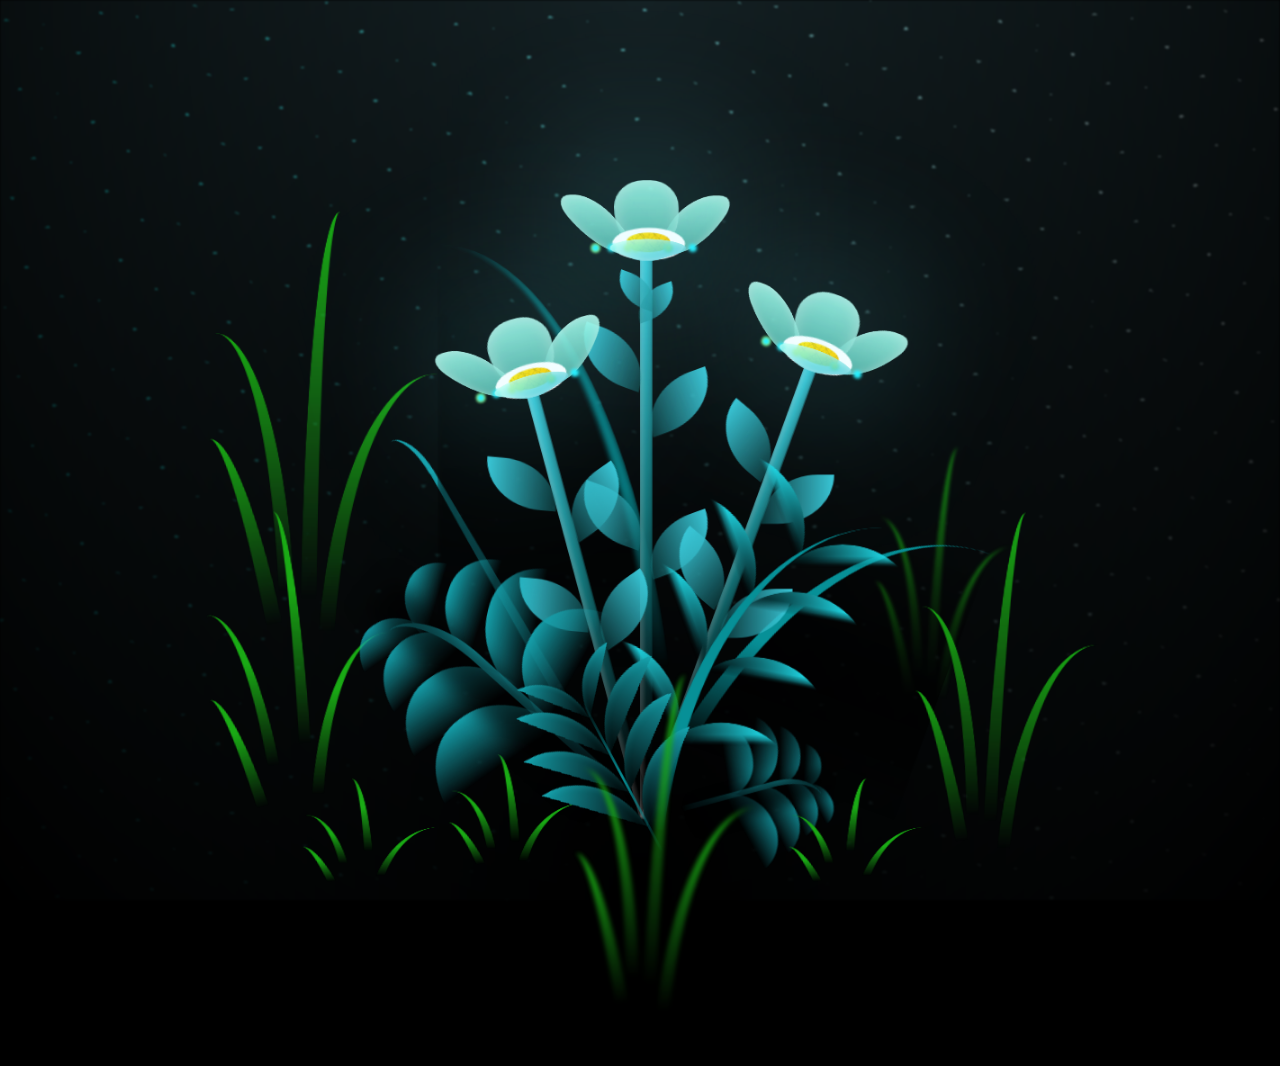
<file: flower.html>
<!DOCTYPE html>
<html lang="en">
<head>
    <meta charset="UTF-8">
    <meta http-equiv="X-UA-Compatible" content="IE=edge">
    <meta name="viewport" content="width=device-width, initial-scale=1.0">
    <link rel="stylesheet" href="css/main.css">
    <title>Sayutii Uzmaa</title>
</head>
<body class="container">
  <!-- Pembuat code: https://codepen.io/mdusmanansari/pen/BamepLe -->
    <div class="night"></div>
    <div class="flowers">
      <div class="flower flower--1">
        <div class="flower__leafs flower__leafs--1">
          <div class="flower__leaf flower__leaf--1"></div>
          <div class="flower__leaf flower__leaf--2"></div>
          <div class="flower__leaf flower__leaf--3"></div>
          <div class="flower__leaf flower__leaf--4"></div>
          <div class="flower__white-circle"></div>
  
          <div class="flower__light flower__light--1"></div>
          <div class="flower__light flower__light--2"></div>
          <div class="flower__light flower__light--3"></div>
          <div class="flower__light flower__light--4"></div>
          <div class="flower__light flower__light--5"></div>
          <div class="flower__light flower__light--6"></div>
          <div class="flower__light flower__light--7"></div>
          <div class="flower__light flower__light--8"></div>
  
        </div>
        <div class="flower__line">
          <div class="flower__line__leaf flower__line__leaf--1"></div>
          <div class="flower__line__leaf flower__line__leaf--2"></div>
          <div class="flower__line__leaf flower__line__leaf--3"></div>
          <div class="flower__line__leaf flower__line__leaf--4"></div>
          <div class="flower__line__leaf flower__line__leaf--5"></div>
          <div class="flower__line__leaf flower__line__leaf--6"></div>
        </div>
      </div>
  
      <div class="flower flower--2">
        <div class="flower__leafs flower__leafs--2">
          <div class="flower__leaf flower__leaf--1"></div>
          <div class="flower__leaf flower__leaf--2"></div>
          <div class="flower__leaf flower__leaf--3"></div>
          <div class="flower__leaf flower__leaf--4"></div>
          <div class="flower__white-circle"></div>
  
          <div class="flower__light flower__light--1"></div>
          <div class="flower__light flower__light--2"></div>
          <div class="flower__light flower__light--3"></div>
          <div class="flower__light flower__light--4"></div>
          <div class="flower__light flower__light--5"></div>
          <div class="flower__light flower__light--6"></div>
          <div class="flower__light flower__light--7"></div>
          <div class="flower__light flower__light--8"></div>
  
        </div>
        <div class="flower__line">
          <div class="flower__line__leaf flower__line__leaf--1"></div>
          <div class="flower__line__leaf flower__line__leaf--2"></div>
          <div class="flower__line__leaf flower__line__leaf--3"></div>
          <div class="flower__line__leaf flower__line__leaf--4"></div>
        </div>
      </div>
  
      <div class="flower flower--3">
        <div class="flower__leafs flower__leafs--3">
          <div class="flower__leaf flower__leaf--1"></div>
          <div class="flower__leaf flower__leaf--2"></div>
          <div class="flower__leaf flower__leaf--3"></div>
          <div class="flower__leaf flower__leaf--4"></div>
          <div class="flower__white-circle"></div>
  
          <div class="flower__light flower__light--1"></div>
          <div class="flower__light flower__light--2"></div>
          <div class="flower__light flower__light--3"></div>
          <div class="flower__light flower__light--4"></div>
          <div class="flower__light flower__light--5"></div>
          <div class="flower__light flower__light--6"></div>
          <div class="flower__light flower__light--7"></div>
          <div class="flower__light flower__light--8"></div>
  
        </div>
        <div class="flower__line">
          <div class="flower__line__leaf flower__line__leaf--1"></div>
          <div class="flower__line__leaf flower__line__leaf--2"></div>
          <div class="flower__line__leaf flower__line__leaf--3"></div>
          <div class="flower__line__leaf flower__line__leaf--4"></div>
        </div>
      </div>
  
      <div class="grow-ans" style="--d:1.2s">
        <div class="flower__g-long">
          <div class="flower__g-long__top"></div>
          <div class="flower__g-long__bottom"></div>
        </div>
      </div>
  
      <div class="growing-grass">
        <div class="flower__grass flower__grass--1">
          <div class="flower__grass--top"></div>
          <div class="flower__grass--bottom"></div>
          <div class="flower__grass__leaf flower__grass__leaf--1"></div>
          <div class="flower__grass__leaf flower__grass__leaf--2"></div>
          <div class="flower__grass__leaf flower__grass__leaf--3"></div>
          <div class="flower__grass__leaf flower__grass__leaf--4"></div>
          <div class="flower__grass__leaf flower__grass__leaf--5"></div>
          <div class="flower__grass__leaf flower__grass__leaf--6"></div>
          <div class="flower__grass__leaf flower__grass__leaf--7"></div>
          <div class="flower__grass__leaf flower__grass__leaf--8"></div>
          <div class="flower__grass__overlay"></div>
        </div>
      </div>
  
      <div class="growing-grass">
        <div class="flower__grass flower__grass--2">
          <div class="flower__grass--top"></div>
          <div class="flower__grass--bottom"></div>
          <div class="flower__grass__leaf flower__grass__leaf--1"></div>
          <div class="flower__grass__leaf flower__grass__leaf--2"></div>
          <div class="flower__grass__leaf flower__grass__leaf--3"></div>
          <div class="flower__grass__leaf flower__grass__leaf--4"></div>
          <div class="flower__grass__leaf flower__grass__leaf--5"></div>
          <div class="flower__grass__leaf flower__grass__leaf--6"></div>
          <div class="flower__grass__leaf flower__grass__leaf--7"></div>
          <div class="flower__grass__leaf flower__grass__leaf--8"></div>
          <div class="flower__grass__overlay"></div>
        </div>
      </div>
  
      <div class="grow-ans" style="--d:2.4s">
        <div class="flower__g-right flower__g-right--1">
          <div class="leaf"></div>
        </div>
      </div>
  
      <div class="grow-ans" style="--d:2.8s">
        <div class="flower__g-right flower__g-right--2">
          <div class="leaf"></div>
        </div>
      </div>
  
      <div class="grow-ans" style="--d:2.8s">
        <div class="flower__g-front">
          <div class="flower__g-front__leaf-wrapper flower__g-front__leaf-wrapper--1">
            <div class="flower__g-front__leaf"></div>
          </div>
          <div class="flower__g-front__leaf-wrapper flower__g-front__leaf-wrapper--2">
            <div class="flower__g-front__leaf"></div>
          </div>
          <div class="flower__g-front__leaf-wrapper flower__g-front__leaf-wrapper--3">
            <div class="flower__g-front__leaf"></div>
          </div>
          <div class="flower__g-front__leaf-wrapper flower__g-front__leaf-wrapper--4">
            <div class="flower__g-front__leaf"></div>
          </div>
          <div class="flower__g-front__leaf-wrapper flower__g-front__leaf-wrapper--5">
            <div class="flower__g-front__leaf"></div>
          </div>
          <div class="flower__g-front__leaf-wrapper flower__g-front__leaf-wrapper--6">
            <div class="flower__g-front__leaf"></div>
          </div>
          <div class="flower__g-front__leaf-wrapper flower__g-front__leaf-wrapper--7">
            <div class="flower__g-front__leaf"></div>
          </div>
          <div class="flower__g-front__leaf-wrapper flower__g-front__leaf-wrapper--8">
            <div class="flower__g-front__leaf"></div>
          </div>
          <div class="flower__g-front__line"></div>
        </div>
      </div>
  
      <div class="grow-ans" style="--d:3.2s">
        <div class="flower__g-fr">
          <div class="leaf"></div>
          <div class="flower__g-fr__leaf flower__g-fr__leaf--1"></div>
          <div class="flower__g-fr__leaf flower__g-fr__leaf--2"></div>
          <div class="flower__g-fr__leaf flower__g-fr__leaf--3"></div>
          <div class="flower__g-fr__leaf flower__g-fr__leaf--4"></div>
          <div class="flower__g-fr__leaf flower__g-fr__leaf--5"></div>
          <div class="flower__g-fr__leaf flower__g-fr__leaf--6"></div>
          <div class="flower__g-fr__leaf flower__g-fr__leaf--7"></div>
          <div class="flower__g-fr__leaf flower__g-fr__leaf--8"></div>
        </div>
      </div>
  
      <div class="long-g long-g--0">
        <div class="grow-ans" style="--d:3s">
          <div class="leaf leaf--0"></div>
        </div>
        <div class="grow-ans" style="--d:2.2s">
          <div class="leaf leaf--1"></div>
        </div>
        <div class="grow-ans" style="--d:3.4s">
          <div class="leaf leaf--2"></div>
        </div>
        <div class="grow-ans" style="--d:3.6s">
          <div class="leaf leaf--3"></div>
        </div>
      </div>
  
      <div class="long-g long-g--1">
        <div class="grow-ans" style="--d:3.6s">
          <div class="leaf leaf--0"></div>
        </div>
        <div class="grow-ans" style="--d:3.8s">
          <div class="leaf leaf--1"></div>
        </div>
        <div class="grow-ans" style="--d:4s">
          <div class="leaf leaf--2"></div>
        </div>
        <div class="grow-ans" style="--d:4.2s">
          <div class="leaf leaf--3"></div>
        </div>
      </div>
  
      <div class="long-g long-g--2">
        <div class="grow-ans" style="--d:4s">
          <div class="leaf leaf--0"></div>
        </div>
        <div class="grow-ans" style="--d:4.2s">
          <div class="leaf leaf--1"></div>
        </div>
        <div class="grow-ans" style="--d:4.4s">
          <div class="leaf leaf--2"></div>
        </div>
        <div class="grow-ans" style="--d:4.6s">
          <div class="leaf leaf--3"></div>
        </div>
      </div>
  
      <div class="long-g long-g--3">
        <div class="grow-ans" style="--d:4s">
          <div class="leaf leaf--0"></div>
        </div>
        <div class="grow-ans" style="--d:4.2s">
          <div class="leaf leaf--1"></div>
        </div>
        <div class="grow-ans" style="--d:3s">
          <div class="leaf leaf--2"></div>
        </div>
        <div class="grow-ans" style="--d:3.6s">
          <div class="leaf leaf--3"></div>
        </div>
      </div>
  
      <div class="long-g long-g--4">
        <div class="grow-ans" style="--d:4s">
          <div class="leaf leaf--0"></div>
        </div>
        <div class="grow-ans" style="--d:4.2s">
          <div class="leaf leaf--1"></div>
        </div>
        <div class="grow-ans" style="--d:3s">
          <div class="leaf leaf--2"></div>
        </div>
        <div class="grow-ans" style="--d:3.6s">
          <div class="leaf leaf--3"></div>
        </div>
      </div>
  
      <div class="long-g long-g--5">
        <div class="grow-ans" style="--d:4s">
          <div class="leaf leaf--0"></div>
        </div>
        <div class="grow-ans" style="--d:4.2s">
          <div class="leaf leaf--1"></div>
        </div>
        <div class="grow-ans" style="--d:3s">
          <div class="leaf leaf--2"></div>
        </div>
        <div class="grow-ans" style="--d:3.6s">
          <div class="leaf leaf--3"></div>
        </div>
      </div>
  
      <div class="long-g long-g--6">
        <div class="grow-ans" style="--d:4.2s">
          <div class="leaf leaf--0"></div>
        </div>
        <div class="grow-ans" style="--d:4.4s">
          <div class="leaf leaf--1"></div>
        </div>
        <div class="grow-ans" style="--d:4.6s">
          <div class="leaf leaf--2"></div>
        </div>
        <div class="grow-ans" style="--d:4.8s">
          <div class="leaf leaf--3"></div>
        </div>
      </div>
  
      <div class="long-g long-g--7">
        <div class="grow-ans" style="--d:3s">
          <div class="leaf leaf--0"></div>
        </div>
        <div class="grow-ans" style="--d:3.2s">
          <div class="leaf leaf--1"></div>
        </div>
        <div class="grow-ans" style="--d:3.5s">
          <div class="leaf leaf--2"></div>
        </div>
        <div class="grow-ans" style="--d:3.6s">
          <div class="leaf leaf--3"></div>
        </div>
      </div>
    </div>
    <script src="main.js"></script>
  </body>
</html>
</file>
<file: css/main.css>
*,
*::after,
*::before {
  padding: 0;
  margin: 0;
  box-sizing: border-box;
}

:root {
  --dark-color: #000;
}

body {
  display: flex;
  align-items: flex-end;
  justify-content: center;
  min-height: 100vh;
  background-color: var(--dark-color);
  overflow: hidden;
  perspective: 1000px;
}

.night {
  position: fixed;
  left: 50%;
  top: 0;
  transform: translateX(-50%);
  width: 100%;
  height: 100%;
  filter: blur(0.1vmin);
  background-image: radial-gradient(ellipse at top, transparent 0%, var(--dark-color)), radial-gradient(ellipse at bottom, var(--dark-color), rgba(145, 233, 255, 0.2)), repeating-linear-gradient(220deg, rgb(0, 0, 0) 0px, rgb(0, 0, 0) 19px, transparent 19px, transparent 22px), repeating-linear-gradient(189deg, rgb(0, 0, 0) 0px, rgb(0, 0, 0) 19px, transparent 19px, transparent 22px), repeating-linear-gradient(148deg, rgb(0, 0, 0) 0px, rgb(0, 0, 0) 19px, transparent 19px, transparent 22px), linear-gradient(90deg, rgb(0, 255, 250), rgb(240, 240, 240));
}

.flowers {
  position: relative;
  transform: scale(0.9);
}

.flower {
  position: absolute;
  bottom: 10vmin;
  transform-origin: bottom center;
  z-index: 10;
  --fl-speed: 0.8s;
}
.flower--1 {
  -webkit-animation: moving-flower-1 4s linear infinite;
          animation: moving-flower-1 4s linear infinite;
}
.flower--1 .flower__line {
  height: 70vmin;
  -webkit-animation-delay: 0.3s;
          animation-delay: 0.3s;
}
.flower--1 .flower__line__leaf--1 {
  -webkit-animation: blooming-leaf-right var(--fl-speed) 1.6s backwards;
          animation: blooming-leaf-right var(--fl-speed) 1.6s backwards;
}
.flower--1 .flower__line__leaf--2 {
  -webkit-animation: blooming-leaf-right var(--fl-speed) 1.4s backwards;
          animation: blooming-leaf-right var(--fl-speed) 1.4s backwards;
}
.flower--1 .flower__line__leaf--3 {
  -webkit-animation: blooming-leaf-left var(--fl-speed) 1.2s backwards;
          animation: blooming-leaf-left var(--fl-speed) 1.2s backwards;
}
.flower--1 .flower__line__leaf--4 {
  -webkit-animation: blooming-leaf-left var(--fl-speed) 1s backwards;
          animation: blooming-leaf-left var(--fl-speed) 1s backwards;
}
.flower--1 .flower__line__leaf--5 {
  -webkit-animation: blooming-leaf-right var(--fl-speed) 1.8s backwards;
          animation: blooming-leaf-right var(--fl-speed) 1.8s backwards;
}
.flower--1 .flower__line__leaf--6 {
  -webkit-animation: blooming-leaf-left var(--fl-speed) 2s backwards;
          animation: blooming-leaf-left var(--fl-speed) 2s backwards;
}
.flower--2 {
  left: 50%;
  transform: rotate(20deg);
  -webkit-animation: moving-flower-2 4s linear infinite;
          animation: moving-flower-2 4s linear infinite;
}
.flower--2 .flower__line {
  height: 60vmin;
  -webkit-animation-delay: 0.6s;
          animation-delay: 0.6s;
}
.flower--2 .flower__line__leaf--1 {
  -webkit-animation: blooming-leaf-right var(--fl-speed) 1.9s backwards;
          animation: blooming-leaf-right var(--fl-speed) 1.9s backwards;
}
.flower--2 .flower__line__leaf--2 {
  -webkit-animation: blooming-leaf-right var(--fl-speed) 1.7s backwards;
          animation: blooming-leaf-right var(--fl-speed) 1.7s backwards;
}
.flower--2 .flower__line__leaf--3 {
  -webkit-animation: blooming-leaf-left var(--fl-speed) 1.5s backwards;
          animation: blooming-leaf-left var(--fl-speed) 1.5s backwards;
}
.flower--2 .flower__line__leaf--4 {
  -webkit-animation: blooming-leaf-left var(--fl-speed) 1.3s backwards;
          animation: blooming-leaf-left var(--fl-speed) 1.3s backwards;
}
.flower--3 {
  left: 50%;
  transform: rotate(-15deg);
  -webkit-animation: moving-flower-3 4s linear infinite;
          animation: moving-flower-3 4s linear infinite;
}
.flower--3 .flower__line {
  -webkit-animation-delay: 0.9s;
          animation-delay: 0.9s;
}
.flower--3 .flower__line__leaf--1 {
  -webkit-animation: blooming-leaf-right var(--fl-speed) 2.5s backwards;
          animation: blooming-leaf-right var(--fl-speed) 2.5s backwards;
}
.flower--3 .flower__line__leaf--2 {
  -webkit-animation: blooming-leaf-right var(--fl-speed) 2.3s backwards;
          animation: blooming-leaf-right var(--fl-speed) 2.3s backwards;
}
.flower--3 .flower__line__leaf--3 {
  -webkit-animation: blooming-leaf-left var(--fl-speed) 2.1s backwards;
          animation: blooming-leaf-left var(--fl-speed) 2.1s backwards;
}
.flower--3 .flower__line__leaf--4 {
  -webkit-animation: blooming-leaf-left var(--fl-speed) 1.9s backwards;
          animation: blooming-leaf-left var(--fl-speed) 1.9s backwards;
}
.flower__leafs {
  position: relative;
  -webkit-animation: blooming-flower 2s backwards;
          animation: blooming-flower 2s backwards;
}
.flower__leafs--1 {
  -webkit-animation-delay: 1.1s;
          animation-delay: 1.1s;
}
.flower__leafs--2 {
  -webkit-animation-delay: 1.4s;
          animation-delay: 1.4s;
}
.flower__leafs--3 {
  -webkit-animation-delay: 1.7s;
          animation-delay: 1.7s;
}
.flower__leafs::after {
  content: "";
  position: absolute;
  left: 0;
  top: 0;
  transform: translate(-50%, -100%);
  width: 8vmin;
  height: 8vmin;
  background-color: #6bf0ff;
  filter: blur(10vmin);
}
.flower__leaf {
  position: absolute;
  bottom: 0;
  left: 50%;
  width: 8vmin;
  height: 11vmin;
  border-radius: 51% 49% 47% 53%/44% 45% 55% 69%;
  background-color: #a7ffee;
  background-image: linear-gradient(to top, #54b8aa, #a7ffee);
  transform-origin: bottom center;
  opacity: 0.9;
  box-shadow: inset 0 0 2vmin rgba(255, 255, 255, 0.5);
}
.flower__leaf--1 {
  transform: translate(-10%, 1%) rotateY(40deg) rotateX(-50deg);
}
.flower__leaf--2 {
  transform: translate(-50%, -4%) rotateX(40deg);
}
.flower__leaf--3 {
  transform: translate(-90%, 0%) rotateY(45deg) rotateX(50deg);
}
.flower__leaf--4 {
  width: 8vmin;
  height: 8vmin;
  transform-origin: bottom left;
  border-radius: 4vmin 10vmin 4vmin 4vmin;
  transform: translate(0%, 18%) rotateX(70deg) rotate(-43deg);
  background-image: linear-gradient(to top, #39c6d6, #a7ffee);
  z-index: 1;
  opacity: 0.8;
}
.flower__white-circle {
  position: absolute;
  left: -3.5vmin;
  top: -3vmin;
  width: 9vmin;
  height: 4vmin;
  border-radius: 50%;
  background-color: #fff;
}
.flower__white-circle::after {
  content: "";
  position: absolute;
  left: 50%;
  top: 45%;
  transform: translate(-50%, -50%);
  width: 60%;
  height: 60%;
  border-radius: inherit;
  background-image: repeating-linear-gradient(135deg, rgba(0, 0, 0, 0.03) 0px, rgba(0, 0, 0, 0.03) 1px, transparent 1px, transparent 12px), repeating-linear-gradient(45deg, rgba(0, 0, 0, 0.03) 0px, rgba(0, 0, 0, 0.03) 1px, transparent 1px, transparent 12px), repeating-linear-gradient(67.5deg, rgba(0, 0, 0, 0.03) 0px, rgba(0, 0, 0, 0.03) 1px, transparent 1px, transparent 12px), repeating-linear-gradient(135deg, rgba(0, 0, 0, 0.03) 0px, rgba(0, 0, 0, 0.03) 1px, transparent 1px, transparent 12px), repeating-linear-gradient(45deg, rgba(0, 0, 0, 0.03) 0px, rgba(0, 0, 0, 0.03) 1px, transparent 1px, transparent 12px), repeating-linear-gradient(112.5deg, rgba(0, 0, 0, 0.03) 0px, rgba(0, 0, 0, 0.03) 1px, transparent 1px, transparent 12px), repeating-linear-gradient(112.5deg, rgba(0, 0, 0, 0.03) 0px, rgba(0, 0, 0, 0.03) 1px, transparent 1px, transparent 12px), repeating-linear-gradient(45deg, rgba(0, 0, 0, 0.03) 0px, rgba(0, 0, 0, 0.03) 1px, transparent 1px, transparent 12px), repeating-linear-gradient(22.5deg, rgba(0, 0, 0, 0.03) 0px, rgba(0, 0, 0, 0.03) 1px, transparent 1px, transparent 12px), repeating-linear-gradient(45deg, rgba(0, 0, 0, 0.03) 0px, rgba(0, 0, 0, 0.03) 1px, transparent 1px, transparent 12px), repeating-linear-gradient(22.5deg, rgba(0, 0, 0, 0.03) 0px, rgba(0, 0, 0, 0.03) 1px, transparent 1px, transparent 12px), repeating-linear-gradient(135deg, rgba(0, 0, 0, 0.03) 0px, rgba(0, 0, 0, 0.03) 1px, transparent 1px, transparent 12px), repeating-linear-gradient(157.5deg, rgba(0, 0, 0, 0.03) 0px, rgba(0, 0, 0, 0.03) 1px, transparent 1px, transparent 12px), repeating-linear-gradient(67.5deg, rgba(0, 0, 0, 0.03) 0px, rgba(0, 0, 0, 0.03) 1px, transparent 1px, transparent 12px), repeating-linear-gradient(67.5deg, rgba(0, 0, 0, 0.03) 0px, rgba(0, 0, 0, 0.03) 1px, transparent 1px, transparent 12px), linear-gradient(90deg, rgb(255, 235, 18), rgb(255, 206, 0));
}
.flower__line {
  height: 55vmin;
  width: 1.5vmin;
  background-image: linear-gradient(to left, rgba(0, 0, 0, 0.2), transparent, rgba(255, 255, 255, 0.2)), linear-gradient(to top, transparent 10%, #14757a, #39c6d6);
  box-shadow: inset 0 0 2px rgba(0, 0, 0, 0.5);
  -webkit-animation: grow-flower-tree 4s backwards;
          animation: grow-flower-tree 4s backwards;
}
.flower__line__leaf {
  --w: 7vmin;
  --h: calc(var(--w) + 2vmin);
  position: absolute;
  top: 20%;
  left: 90%;
  width: var(--w);
  height: var(--h);
  border-top-right-radius: var(--h);
  border-bottom-left-radius: var(--h);
  background-image: linear-gradient(to top, rgba(20, 117, 122, 0.4), #39c6d6);
}
.flower__line__leaf--1 {
  transform: rotate(70deg) rotateY(30deg);
}
.flower__line__leaf--2 {
  top: 45%;
  transform: rotate(70deg) rotateY(30deg);
}
.flower__line__leaf--3, .flower__line__leaf--4, .flower__line__leaf--6 {
  border-top-right-radius: 0;
  border-bottom-left-radius: 0;
  border-top-left-radius: var(--h);
  border-bottom-right-radius: var(--h);
  left: -460%;
  top: 12%;
  transform: rotate(-70deg) rotateY(30deg);
}
.flower__line__leaf--4 {
  top: 40%;
}
.flower__line__leaf--5 {
  top: 0;
  transform-origin: left;
  transform: rotate(70deg) rotateY(30deg) scale(0.6);
}
.flower__line__leaf--6 {
  top: -2%;
  left: -450%;
  transform-origin: right;
  transform: rotate(-70deg) rotateY(30deg) scale(0.6);
}
.flower__light {
  position: absolute;
  bottom: 0vmin;
  width: 1vmin;
  height: 1vmin;
  background-color: rgb(255, 251, 0);
  border-radius: 50%;
  filter: blur(0.2vmin);
  -webkit-animation: light-ans 4s linear infinite backwards;
          animation: light-ans 4s linear infinite backwards;
}
.flower__light:nth-child(odd) {
  background-color: #23f0ff;
}
.flower__light--1 {
  left: -2vmin;
  -webkit-animation-delay: 1s;
          animation-delay: 1s;
}
.flower__light--2 {
  left: 3vmin;
  -webkit-animation-delay: 0.5s;
          animation-delay: 0.5s;
}
.flower__light--3 {
  left: -6vmin;
  -webkit-animation-delay: 0.3s;
          animation-delay: 0.3s;
}
.flower__light--4 {
  left: 6vmin;
  -webkit-animation-delay: 0.9s;
          animation-delay: 0.9s;
}
.flower__light--5 {
  left: -1vmin;
  -webkit-animation-delay: 1.5s;
          animation-delay: 1.5s;
}
.flower__light--6 {
  left: -4vmin;
  -webkit-animation-delay: 3s;
          animation-delay: 3s;
}
.flower__light--7 {
  left: 3vmin;
  -webkit-animation-delay: 2s;
          animation-delay: 2s;
}
.flower__light--8 {
  left: -6vmin;
  -webkit-animation-delay: 3.5s;
          animation-delay: 3.5s;
}
.flower__grass {
  --c: #159faa;
  --line-w: 1.5vmin;
  position: absolute;
  bottom: 12vmin;
  left: -7vmin;
  display: flex;
  flex-direction: column;
  align-items: flex-end;
  z-index: 20;
  transform-origin: bottom center;
  transform: rotate(-48deg) rotateY(40deg);
}
.flower__grass--1 {
  -webkit-animation: moving-grass 2s linear infinite;
          animation: moving-grass 2s linear infinite;
}
.flower__grass--2 {
  left: 2vmin;
  bottom: 10vmin;
  transform: scale(0.5) rotate(75deg) rotateX(10deg) rotateY(-200deg);
  opacity: 0.8;
  z-index: 0;
  -webkit-animation: moving-grass--2 1.5s linear infinite;
          animation: moving-grass--2 1.5s linear infinite;
}
.flower__grass--top {
  width: 7vmin;
  height: 10vmin;
  border-top-right-radius: 100%;
  border-right: var(--line-w) solid var(--c);
  transform-origin: bottom center;
  transform: rotate(-2deg);
}
.flower__grass--bottom {
  margin-top: -2px;
  width: var(--line-w);
  height: 25vmin;
  background-image: linear-gradient(to top, transparent, var(--c));
}
.flower__grass__leaf {
  --size: 10vmin;
  position: absolute;
  width: calc(var(--size) * 2.1);
  height: var(--size);
  border-top-left-radius: var(--size);
  border-top-right-radius: var(--size);
  background-image: linear-gradient(to top, transparent, transparent 30%, var(--c));
  z-index: 100;
}
.flower__grass__leaf--1 {
  top: -6%;
  left: 30%;
  --size: 6vmin;
  transform: rotate(-20deg);
  -webkit-animation: growing-grass-ans--1 2s 2.6s backwards;
          animation: growing-grass-ans--1 2s 2.6s backwards;
}
@-webkit-keyframes growing-grass-ans--1 {
  0% {
    transform-origin: bottom left;
    transform: rotate(-20deg) scale(0);
  }
}
@keyframes growing-grass-ans--1 {
  0% {
    transform-origin: bottom left;
    transform: rotate(-20deg) scale(0);
  }
}
.flower__grass__leaf--2 {
  top: -5%;
  left: -110%;
  --size: 6vmin;
  transform: rotate(10deg);
  -webkit-animation: growing-grass-ans--2 2s 2.4s linear backwards;
          animation: growing-grass-ans--2 2s 2.4s linear backwards;
}
@-webkit-keyframes growing-grass-ans--2 {
  0% {
    transform-origin: bottom right;
    transform: rotate(10deg) scale(0);
  }
}
@keyframes growing-grass-ans--2 {
  0% {
    transform-origin: bottom right;
    transform: rotate(10deg) scale(0);
  }
}
.flower__grass__leaf--3 {
  top: 5%;
  left: 60%;
  --size: 8vmin;
  transform: rotate(-18deg) rotateX(-20deg);
  -webkit-animation: growing-grass-ans--3 2s 2.2s linear backwards;
          animation: growing-grass-ans--3 2s 2.2s linear backwards;
}
@-webkit-keyframes growing-grass-ans--3 {
  0% {
    transform-origin: bottom left;
    transform: rotate(-18deg) rotateX(-20deg) scale(0);
  }
}
@keyframes growing-grass-ans--3 {
  0% {
    transform-origin: bottom left;
    transform: rotate(-18deg) rotateX(-20deg) scale(0);
  }
}
.flower__grass__leaf--4 {
  top: 6%;
  left: -135%;
  --size: 8vmin;
  transform: rotate(2deg);
  -webkit-animation: growing-grass-ans--4 2s 2s linear backwards;
          animation: growing-grass-ans--4 2s 2s linear backwards;
}
@-webkit-keyframes growing-grass-ans--4 {
  0% {
    transform-origin: bottom right;
    transform: rotate(2deg) scale(0);
  }
}
@keyframes growing-grass-ans--4 {
  0% {
    transform-origin: bottom right;
    transform: rotate(2deg) scale(0);
  }
}
.flower__grass__leaf--5 {
  top: 20%;
  left: 60%;
  --size: 10vmin;
  transform: rotate(-24deg) rotateX(-20deg);
  -webkit-animation: growing-grass-ans--5 2s 1.8s linear backwards;
          animation: growing-grass-ans--5 2s 1.8s linear backwards;
}
@-webkit-keyframes growing-grass-ans--5 {
  0% {
    transform-origin: bottom left;
    transform: rotate(-24deg) rotateX(-20deg) scale(0);
  }
}
@keyframes growing-grass-ans--5 {
  0% {
    transform-origin: bottom left;
    transform: rotate(-24deg) rotateX(-20deg) scale(0);
  }
}
.flower__grass__leaf--6 {
  top: 22%;
  left: -180%;
  --size: 10vmin;
  transform: rotate(10deg);
  -webkit-animation: growing-grass-ans--6 2s 1.6s linear backwards;
          animation: growing-grass-ans--6 2s 1.6s linear backwards;
}
@-webkit-keyframes growing-grass-ans--6 {
  0% {
    transform-origin: bottom right;
    transform: rotate(10deg) scale(0);
  }
}
@keyframes growing-grass-ans--6 {
  0% {
    transform-origin: bottom right;
    transform: rotate(10deg) scale(0);
  }
}
.flower__grass__leaf--7 {
  top: 39%;
  left: 70%;
  --size: 10vmin;
  transform: rotate(-10deg);
  -webkit-animation: growing-grass-ans--7 2s 1.4s linear backwards;
          animation: growing-grass-ans--7 2s 1.4s linear backwards;
}
@-webkit-keyframes growing-grass-ans--7 {
  0% {
    transform-origin: bottom left;
    transform: rotate(-10deg) scale(0);
  }
}
@keyframes growing-grass-ans--7 {
  0% {
    transform-origin: bottom left;
    transform: rotate(-10deg) scale(0);
  }
}
.flower__grass__leaf--8 {
  top: 40%;
  left: -215%;
  --size: 11vmin;
  transform: rotate(10deg);
  -webkit-animation: growing-grass-ans--8 2s 1.2s linear backwards;
          animation: growing-grass-ans--8 2s 1.2s linear backwards;
}
@-webkit-keyframes growing-grass-ans--8 {
  0% {
    transform-origin: bottom right;
    transform: rotate(10deg) scale(0);
  }
}
@keyframes growing-grass-ans--8 {
  0% {
    transform-origin: bottom right;
    transform: rotate(10deg) scale(0);
  }
}
.flower__grass__overlay {
  position: absolute;
  top: -10%;
  right: 0%;
  width: 100%;
  height: 100%;
  background-color: rgba(0, 0, 0, 0.6);
  filter: blur(1.5vmin);
  z-index: 100;
}
.flower__g-long {
  --w: 2vmin;
  --h: 6vmin;
  --c: #159faa;
  position: absolute;
  bottom: 10vmin;
  left: -3vmin;
  transform-origin: bottom center;
  transform: rotate(-30deg) rotateY(-20deg);
  display: flex;
  flex-direction: column;
  align-items: flex-end;
  -webkit-animation: flower-g-long-ans 3s linear infinite;
          animation: flower-g-long-ans 3s linear infinite;
}
@-webkit-keyframes flower-g-long-ans {
  0%, 100% {
    transform: rotate(-30deg) rotateY(-20deg);
  }
  50% {
    transform: rotate(-32deg) rotateY(-20deg);
  }
}
@keyframes flower-g-long-ans {
  0%, 100% {
    transform: rotate(-30deg) rotateY(-20deg);
  }
  50% {
    transform: rotate(-32deg) rotateY(-20deg);
  }
}
.flower__g-long__top {
  top: calc(var(--h) * -1);
  width: calc(var(--w) + 1vmin);
  height: var(--h);
  border-top-right-radius: 100%;
  border-right: 0.7vmin solid var(--c);
  transform: translate(-0.7vmin, 1vmin);
}
.flower__g-long__bottom {
  width: var(--w);
  height: 50vmin;
  transform-origin: bottom center;
  background-image: linear-gradient(to top, transparent 30%, var(--c));
  box-shadow: inset 0 0 2px rgba(0, 0, 0, 0.5);
  -webkit-clip-path: polygon(35% 0, 65% 1%, 100% 100%, 0% 100%);
          clip-path: polygon(35% 0, 65% 1%, 100% 100%, 0% 100%);
}
.flower__g-right {
  position: absolute;
  bottom: 6vmin;
  left: -2vmin;
  transform-origin: bottom left;
  transform: rotate(20deg);
}
.flower__g-right .leaf {
  width: 30vmin;
  height: 50vmin;
  border-top-left-radius: 100%;
  border-left: 2vmin solid #079097;
  background-image: linear-gradient(to bottom, transparent, var(--dark-color) 60%);
  -webkit-mask-image: linear-gradient(to top, transparent 30%, #079097 60%);
}
.flower__g-right--1 {
  -webkit-animation: flower-g-right-ans 2.5s linear infinite;
          animation: flower-g-right-ans 2.5s linear infinite;
}
.flower__g-right--2 {
  left: 5vmin;
  transform: rotateY(-180deg);
  -webkit-animation: flower-g-right-ans--2 3s linear infinite;
          animation: flower-g-right-ans--2 3s linear infinite;
}
.flower__g-right--2 .leaf {
  height: 75vmin;
  filter: blur(0.3vmin);
  opacity: 0.8;
}
@-webkit-keyframes flower-g-right-ans {
  0%, 100% {
    transform: rotate(20deg);
  }
  50% {
    transform: rotate(24deg) rotateX(-20deg);
  }
}
@keyframes flower-g-right-ans {
  0%, 100% {
    transform: rotate(20deg);
  }
  50% {
    transform: rotate(24deg) rotateX(-20deg);
  }
}
@-webkit-keyframes flower-g-right-ans--2 {
  0%, 100% {
    transform: rotateY(-180deg) rotate(0deg) rotateX(-20deg);
  }
  50% {
    transform: rotateY(-180deg) rotate(6deg) rotateX(-20deg);
  }
}
@keyframes flower-g-right-ans--2 {
  0%, 100% {
    transform: rotateY(-180deg) rotate(0deg) rotateX(-20deg);
  }
  50% {
    transform: rotateY(-180deg) rotate(6deg) rotateX(-20deg);
  }
}
.flower__g-front {
  position: absolute;
  bottom: 6vmin;
  left: 2.5vmin;
  z-index: 100;
  transform-origin: bottom center;
  transform: rotate(-28deg) rotateY(30deg) scale(1.04);
  -webkit-animation: flower__g-front-ans 2s linear infinite;
          animation: flower__g-front-ans 2s linear infinite;
}
@-webkit-keyframes flower__g-front-ans {
  0%, 100% {
    transform: rotate(-28deg) rotateY(30deg) scale(1.04);
  }
  50% {
    transform: rotate(-35deg) rotateY(40deg) scale(1.04);
  }
}
@keyframes flower__g-front-ans {
  0%, 100% {
    transform: rotate(-28deg) rotateY(30deg) scale(1.04);
  }
  50% {
    transform: rotate(-35deg) rotateY(40deg) scale(1.04);
  }
}
.flower__g-front__line {
  width: 0.3vmin;
  height: 20vmin;
  background-image: linear-gradient(to top, transparent, #079097, transparent 100%);
  position: relative;
}
.flower__g-front__leaf-wrapper {
  position: absolute;
  top: 0;
  left: 0;
  transform-origin: bottom left;
  transform: rotate(10deg);
}
.flower__g-front__leaf-wrapper:nth-child(even) {
  left: 0vmin;
  transform: rotateY(-180deg) rotate(5deg);
  -webkit-animation: flower__g-front__leaf-left-ans 1s ease-in backwards;
          animation: flower__g-front__leaf-left-ans 1s ease-in backwards;
}
.flower__g-front__leaf-wrapper:nth-child(odd) {
  -webkit-animation: flower__g-front__leaf-ans 1s ease-in backwards;
          animation: flower__g-front__leaf-ans 1s ease-in backwards;
}
.flower__g-front__leaf-wrapper--1 {
  top: -8vmin;
  transform: scale(0.7);
  -webkit-animation: flower__g-front__leaf-ans 1s 5.5s ease-in backwards !important;
          animation: flower__g-front__leaf-ans 1s 5.5s ease-in backwards !important;
}
.flower__g-front__leaf-wrapper--2 {
  top: -8vmin;
  transform: rotateY(-180deg) scale(0.7) !important;
  -webkit-animation: flower__g-front__leaf-left-ans-2 1s 4.6s ease-in backwards !important;
          animation: flower__g-front__leaf-left-ans-2 1s 4.6s ease-in backwards !important;
}
.flower__g-front__leaf-wrapper--3 {
  top: -3vmin;
  -webkit-animation: flower__g-front__leaf-ans 1s 4.6s ease-in backwards;
          animation: flower__g-front__leaf-ans 1s 4.6s ease-in backwards;
}
.flower__g-front__leaf-wrapper--4 {
  top: -3vmin;
  transform: rotateY(-180deg) scale(0.9) !important;
  -webkit-animation: flower__g-front__leaf-left-ans-2 1s 4.6s ease-in backwards !important;
          animation: flower__g-front__leaf-left-ans-2 1s 4.6s ease-in backwards !important;
}
@-webkit-keyframes flower__g-front__leaf-left-ans-2 {
  0% {
    transform: rotateY(-180deg) scale(0);
  }
}
@keyframes flower__g-front__leaf-left-ans-2 {
  0% {
    transform: rotateY(-180deg) scale(0);
  }
}
.flower__g-front__leaf-wrapper--5, .flower__g-front__leaf-wrapper--6 {
  top: 2vmin;
}
.flower__g-front__leaf-wrapper--7, .flower__g-front__leaf-wrapper--8 {
  top: 6.5vmin;
}
.flower__g-front__leaf-wrapper--2 {
  -webkit-animation-delay: 5.2s !important;
          animation-delay: 5.2s !important;
}
.flower__g-front__leaf-wrapper--3 {
  -webkit-animation-delay: 4.9s !important;
          animation-delay: 4.9s !important;
}
.flower__g-front__leaf-wrapper--5 {
  -webkit-animation-delay: 4.3s !important;
          animation-delay: 4.3s !important;
}
.flower__g-front__leaf-wrapper--6 {
  -webkit-animation-delay: 4.1s !important;
          animation-delay: 4.1s !important;
}
.flower__g-front__leaf-wrapper--7 {
  -webkit-animation-delay: 3.8s !important;
          animation-delay: 3.8s !important;
}
.flower__g-front__leaf-wrapper--8 {
  -webkit-animation-delay: 3.5s !important;
          animation-delay: 3.5s !important;
}
@-webkit-keyframes flower__g-front__leaf-ans {
  0% {
    transform: rotate(10deg) scale(0);
  }
}
@keyframes flower__g-front__leaf-ans {
  0% {
    transform: rotate(10deg) scale(0);
  }
}
@-webkit-keyframes flower__g-front__leaf-left-ans {
  0% {
    transform: rotateY(-180deg) rotate(5deg) scale(0);
  }
}
@keyframes flower__g-front__leaf-left-ans {
  0% {
    transform: rotateY(-180deg) rotate(5deg) scale(0);
  }
}
.flower__g-front__leaf {
  width: 10vmin;
  height: 10vmin;
  border-radius: 100% 0% 0% 100%/100% 100% 0% 0%;
  box-shadow: inset 0 2px 1vmin hsla(184deg, 97%, 58%, 0.2);
  background-image: linear-gradient(to bottom left, transparent, var(--dark-color)), linear-gradient(to bottom right, #159faa 50%, transparent 50%, transparent);
  -webkit-mask-image: linear-gradient(to bottom right, #159faa 50%, transparent 50%, transparent);
  mask-image: linear-gradient(to bottom right, #159faa 50%, transparent 50%, transparent);
}
.flower__g-fr {
  position: absolute;
  bottom: -4vmin;
  left: vmin;
  transform-origin: bottom left;
  z-index: 10;
  -webkit-animation: flower__g-fr-ans 2s linear infinite;
          animation: flower__g-fr-ans 2s linear infinite;
}
@-webkit-keyframes flower__g-fr-ans {
  0%, 100% {
    transform: rotate(2deg);
  }
  50% {
    transform: rotate(4deg);
  }
}
@keyframes flower__g-fr-ans {
  0%, 100% {
    transform: rotate(2deg);
  }
  50% {
    transform: rotate(4deg);
  }
}
.flower__g-fr .leaf {
  width: 30vmin;
  height: 50vmin;
  border-top-left-radius: 100%;
  border-left: 2vmin solid #079097;
  -webkit-mask-image: linear-gradient(to top, transparent 25%, #079097 50%);
  position: relative;
  z-index: 1;
}
.flower__g-fr__leaf {
  position: absolute;
  top: 0;
  left: 0;
  width: 10vmin;
  height: 10vmin;
  border-radius: 100% 0% 0% 100%/100% 100% 0% 0%;
  box-shadow: inset 0 2px 1vmin hsla(184deg, 97%, 58%, 0.2);
  background-image: linear-gradient(to bottom left, transparent, var(--dark-color) 98%), linear-gradient(to bottom right, #23f0ff 45%, transparent 50%, transparent);
  -webkit-mask-image: linear-gradient(135deg, #159faa 40%, transparent 50%, transparent);
}
.flower__g-fr__leaf--1 {
  left: 20vmin;
  transform: rotate(45deg);
  -webkit-animation: flower__g-fr-leaft-ans-1 0.5s 5.2s linear backwards;
          animation: flower__g-fr-leaft-ans-1 0.5s 5.2s linear backwards;
}
@-webkit-keyframes flower__g-fr-leaft-ans-1 {
  0% {
    transform-origin: left;
    transform: rotate(45deg) scale(0);
  }
}
@keyframes flower__g-fr-leaft-ans-1 {
  0% {
    transform-origin: left;
    transform: rotate(45deg) scale(0);
  }
}
.flower__g-fr__leaf--2 {
  left: 12vmin;
  top: -7vmin;
  transform: rotate(25deg) rotateY(-180deg);
  -webkit-animation: flower__g-fr-leaft-ans-6 0.5s 5s linear backwards;
          animation: flower__g-fr-leaft-ans-6 0.5s 5s linear backwards;
}
.flower__g-fr__leaf--3 {
  left: 15vmin;
  top: 6vmin;
  transform: rotate(55deg);
  -webkit-animation: flower__g-fr-leaft-ans-5 0.5s 4.8s linear backwards;
          animation: flower__g-fr-leaft-ans-5 0.5s 4.8s linear backwards;
}
.flower__g-fr__leaf--4 {
  left: 6vmin;
  top: -2vmin;
  transform: rotate(25deg) rotateY(-180deg);
  -webkit-animation: flower__g-fr-leaft-ans-6 0.5s 4.6s linear backwards;
          animation: flower__g-fr-leaft-ans-6 0.5s 4.6s linear backwards;
}
.flower__g-fr__leaf--5 {
  left: 10vmin;
  top: 14vmin;
  transform: rotate(55deg);
  -webkit-animation: flower__g-fr-leaft-ans-5 0.5s 4.4s linear backwards;
          animation: flower__g-fr-leaft-ans-5 0.5s 4.4s linear backwards;
}
@-webkit-keyframes flower__g-fr-leaft-ans-5 {
  0% {
    transform-origin: left;
    transform: rotate(55deg) scale(0);
  }
}
@keyframes flower__g-fr-leaft-ans-5 {
  0% {
    transform-origin: left;
    transform: rotate(55deg) scale(0);
  }
}
.flower__g-fr__leaf--6 {
  left: 0vmin;
  top: 6vmin;
  transform: rotate(25deg) rotateY(-180deg);
  -webkit-animation: flower__g-fr-leaft-ans-6 0.5s 4.2s linear backwards;
          animation: flower__g-fr-leaft-ans-6 0.5s 4.2s linear backwards;
}
@-webkit-keyframes flower__g-fr-leaft-ans-6 {
  0% {
    transform-origin: right;
    transform: rotate(25deg) rotateY(-180deg) scale(0);
  }
}
@keyframes flower__g-fr-leaft-ans-6 {
  0% {
    transform-origin: right;
    transform: rotate(25deg) rotateY(-180deg) scale(0);
  }
}
.flower__g-fr__leaf--7 {
  left: 5vmin;
  top: 22vmin;
  transform: rotate(45deg);
  -webkit-animation: flower__g-fr-leaft-ans-7 0.5s 4s linear backwards;
          animation: flower__g-fr-leaft-ans-7 0.5s 4s linear backwards;
}
@-webkit-keyframes flower__g-fr-leaft-ans-7 {
  0% {
    transform-origin: left;
    transform: rotate(45deg) scale(0);
  }
}
@keyframes flower__g-fr-leaft-ans-7 {
  0% {
    transform-origin: left;
    transform: rotate(45deg) scale(0);
  }
}
.flower__g-fr__leaf--8 {
  left: -4vmin;
  top: 15vmin;
  transform: rotate(15deg) rotateY(-180deg);
  -webkit-animation: flower__g-fr-leaft-ans-8 0.5s 3.8s linear backwards;
          animation: flower__g-fr-leaft-ans-8 0.5s 3.8s linear backwards;
}
@-webkit-keyframes flower__g-fr-leaft-ans-8 {
  0% {
    transform-origin: right;
    transform: rotate(15deg) rotateY(-180deg) scale(0);
  }
}
@keyframes flower__g-fr-leaft-ans-8 {
  0% {
    transform-origin: right;
    transform: rotate(15deg) rotateY(-180deg) scale(0);
  }
}

.long-g {
  position: absolute;
  bottom: 25vmin;
  left: -42vmin;
  transform-origin: bottom left;
}
.long-g--1 {
  bottom: 0vmin;
  transform: scale(0.8) rotate(-5deg);
}
.long-g--1 .leaf {
  -webkit-mask-image: linear-gradient(to top, transparent 40%, #079097 80%) !important;
}
.long-g--1 .leaf--1 {
  --w: 5vmin;
  --h: 60vmin;
  left: -2vmin;
  transform: rotate(3deg) rotateY(-180deg);
}
.long-g--2, .long-g--3 {
  bottom: -3vmin;
  left: -35vmin;
  transform-origin: center;
  transform: scale(0.6) rotateX(60deg);
}
.long-g--2 .leaf, .long-g--3 .leaf {
  -webkit-mask-image: linear-gradient(to top, transparent 50%, #079097 80%) !important;
}
.long-g--2 .leaf--1, .long-g--3 .leaf--1 {
  left: -1vmin;
  transform: rotateY(-180deg);
}
.long-g--3 {
  left: -17vmin;
  bottom: 0vmin;
}
.long-g--3 .leaf {
  -webkit-mask-image: linear-gradient(to top, transparent 40%, #079097 80%) !important;
}
.long-g--4 {
  left: 25vmin;
  bottom: -3vmin;
  transform-origin: center;
  transform: scale(0.6) rotateX(60deg);
}
.long-g--4 .leaf {
  -webkit-mask-image: linear-gradient(to top, transparent 50%, #079097 80%) !important;
}
.long-g--5 {
  left: 42vmin;
  bottom: 0vmin;
  transform: scale(0.8) rotate(2deg);
}
.long-g--6 {
  left: 0vmin;
  bottom: -20vmin;
  z-index: 100;
  filter: blur(0.3vmin);
  transform: scale(0.8) rotate(2deg);
}
.long-g--7 {
  left: 35vmin;
  bottom: 20vmin;
  z-index: -1;
  filter: blur(0.3vmin);
  transform: scale(0.6) rotate(2deg);
  opacity: 0.7;
}
.long-g .leaf {
  --w: 15vmin;
  --h: 40vmin;
  --c: #1aaa15;
  position: absolute;
  bottom: 0;
  width: var(--w);
  height: var(--h);
  border-top-left-radius: 100%;
  border-left: 2vmin solid var(--c);
  -webkit-mask-image: linear-gradient(to top, transparent 20%, var(--dark-color));
  transform-origin: bottom center;
}
.long-g .leaf--0 {
  left: 2vmin;
  -webkit-animation: leaf-ans-1 4s linear infinite;
          animation: leaf-ans-1 4s linear infinite;
}
.long-g .leaf--1 {
  --w: 5vmin;
  --h: 60vmin;
  -webkit-animation: leaf-ans-1 4s linear infinite;
          animation: leaf-ans-1 4s linear infinite;
}
.long-g .leaf--2 {
  --w: 10vmin;
  --h: 40vmin;
  left: -0.5vmin;
  bottom: 5vmin;
  transform-origin: bottom left;
  transform: rotateY(-180deg);
  -webkit-animation: leaf-ans-2 3s linear infinite;
          animation: leaf-ans-2 3s linear infinite;
}
.long-g .leaf--3 {
  --w: 5vmin;
  --h: 30vmin;
  left: -1vmin;
  bottom: 3.2vmin;
  transform-origin: bottom left;
  transform: rotate(-10deg) rotateY(-180deg);
  -webkit-animation: leaf-ans-3 3s linear infinite;
          animation: leaf-ans-3 3s linear infinite;
}

@-webkit-keyframes leaf-ans-1 {
  0%, 100% {
    transform: rotate(-5deg) scale(1);
  }
  50% {
    transform: rotate(5deg) scale(1.1);
  }
}

@keyframes leaf-ans-1 {
  0%, 100% {
    transform: rotate(-5deg) scale(1);
  }
  50% {
    transform: rotate(5deg) scale(1.1);
  }
}
@-webkit-keyframes leaf-ans-2 {
  0%, 100% {
    transform: rotateY(-180deg) rotate(5deg);
  }
  50% {
    transform: rotateY(-180deg) rotate(0deg) scale(1.1);
  }
}
@keyframes leaf-ans-2 {
  0%, 100% {
    transform: rotateY(-180deg) rotate(5deg);
  }
  50% {
    transform: rotateY(-180deg) rotate(0deg) scale(1.1);
  }
}
@-webkit-keyframes leaf-ans-3 {
  0%, 100% {
    transform: rotate(-10deg) rotateY(-180deg);
  }
  50% {
    transform: rotate(-20deg) rotateY(-180deg);
  }
}
@keyframes leaf-ans-3 {
  0%, 100% {
    transform: rotate(-10deg) rotateY(-180deg);
  }
  50% {
    transform: rotate(-20deg) rotateY(-180deg);
  }
}
.grow-ans {
  -webkit-animation: grow-ans 2s var(--d) backwards;
          animation: grow-ans 2s var(--d) backwards;
}

@-webkit-keyframes grow-ans {
  0% {
    transform: scale(0);
    opacity: 0;
  }
}

@keyframes grow-ans {
  0% {
    transform: scale(0);
    opacity: 0;
  }
}
@-webkit-keyframes light-ans {
  0% {
    opacity: 0;
    transform: translateY(0vmin);
  }
  25% {
    opacity: 1;
    transform: translateY(-5vmin) translateX(-2vmin);
  }
  50% {
    opacity: 1;
    transform: translateY(-15vmin) translateX(2vmin);
    filter: blur(0.2vmin);
  }
  75% {
    transform: translateY(-20vmin) translateX(-2vmin);
    filter: blur(0.2vmin);
  }
  100% {
    transform: translateY(-30vmin);
    opacity: 0;
    filter: blur(1vmin);
  }
}
@keyframes light-ans {
  0% {
    opacity: 0;
    transform: translateY(0vmin);
  }
  25% {
    opacity: 1;
    transform: translateY(-5vmin) translateX(-2vmin);
  }
  50% {
    opacity: 1;
    transform: translateY(-15vmin) translateX(2vmin);
    filter: blur(0.2vmin);
  }
  75% {
    transform: translateY(-20vmin) translateX(-2vmin);
    filter: blur(0.2vmin);
  }
  100% {
    transform: translateY(-30vmin);
    opacity: 0;
    filter: blur(1vmin);
  }
}
@-webkit-keyframes moving-flower-1 {
  0%, 100% {
    transform: rotate(2deg);
  }
  50% {
    transform: rotate(-2deg);
  }
}
@keyframes moving-flower-1 {
  0%, 100% {
    transform: rotate(2deg);
  }
  50% {
    transform: rotate(-2deg);
  }
}
@-webkit-keyframes moving-flower-2 {
  0%, 100% {
    transform: rotate(18deg);
  }
  50% {
    transform: rotate(14deg);
  }
}
@keyframes moving-flower-2 {
  0%, 100% {
    transform: rotate(18deg);
  }
  50% {
    transform: rotate(14deg);
  }
}
@-webkit-keyframes moving-flower-3 {
  0%, 100% {
    transform: rotate(-18deg);
  }
  50% {
    transform: rotate(-20deg) rotateY(-10deg);
  }
}
@keyframes moving-flower-3 {
  0%, 100% {
    transform: rotate(-18deg);
  }
  50% {
    transform: rotate(-20deg) rotateY(-10deg);
  }
}
@-webkit-keyframes blooming-leaf-right {
  0% {
    transform-origin: left;
    transform: rotate(70deg) rotateY(30deg) scale(0);
  }
}
@keyframes blooming-leaf-right {
  0% {
    transform-origin: left;
    transform: rotate(70deg) rotateY(30deg) scale(0);
  }
}
@-webkit-keyframes blooming-leaf-left {
  0% {
    transform-origin: right;
    transform: rotate(-70deg) rotateY(30deg) scale(0);
  }
}
@keyframes blooming-leaf-left {
  0% {
    transform-origin: right;
    transform: rotate(-70deg) rotateY(30deg) scale(0);
  }
}
@-webkit-keyframes grow-flower-tree {
  0% {
    height: 0;
    border-radius: 1vmin;
  }
}
@keyframes grow-flower-tree {
  0% {
    height: 0;
    border-radius: 1vmin;
  }
}
@-webkit-keyframes blooming-flower {
  0% {
    transform: scale(0);
  }
}
@keyframes blooming-flower {
  0% {
    transform: scale(0);
  }
}
@-webkit-keyframes moving-grass {
  0%, 100% {
    transform: rotate(-48deg) rotateY(40deg);
  }
  50% {
    transform: rotate(-50deg) rotateY(40deg);
  }
}
@keyframes moving-grass {
  0%, 100% {
    transform: rotate(-48deg) rotateY(40deg);
  }
  50% {
    transform: rotate(-50deg) rotateY(40deg);
  }
}
@-webkit-keyframes moving-grass--2 {
  0%, 100% {
    transform: scale(0.5) rotate(75deg) rotateX(10deg) rotateY(-200deg);
  }
  50% {
    transform: scale(0.5) rotate(79deg) rotateX(10deg) rotateY(-200deg);
  }
}
@keyframes moving-grass--2 {
  0%, 100% {
    transform: scale(0.5) rotate(75deg) rotateX(10deg) rotateY(-200deg);
  }
  50% {
    transform: scale(0.5) rotate(79deg) rotateX(10deg) rotateY(-200deg);
  }
}
.growing-grass {
  -webkit-animation: growing-grass-ans 1s 2s backwards;
          animation: growing-grass-ans 1s 2s backwards;
}

@-webkit-keyframes growing-grass-ans {
  0% {
    transform: scale(0);
  }
}

@keyframes growing-grass-ans {
  0% {
    transform: scale(0);
  }
}
.container * {
  -webkit-animation-play-state: paused !important;
          animation-play-state: paused !important;
}/*# sourceMappingURL=main.css.map */
</file>
